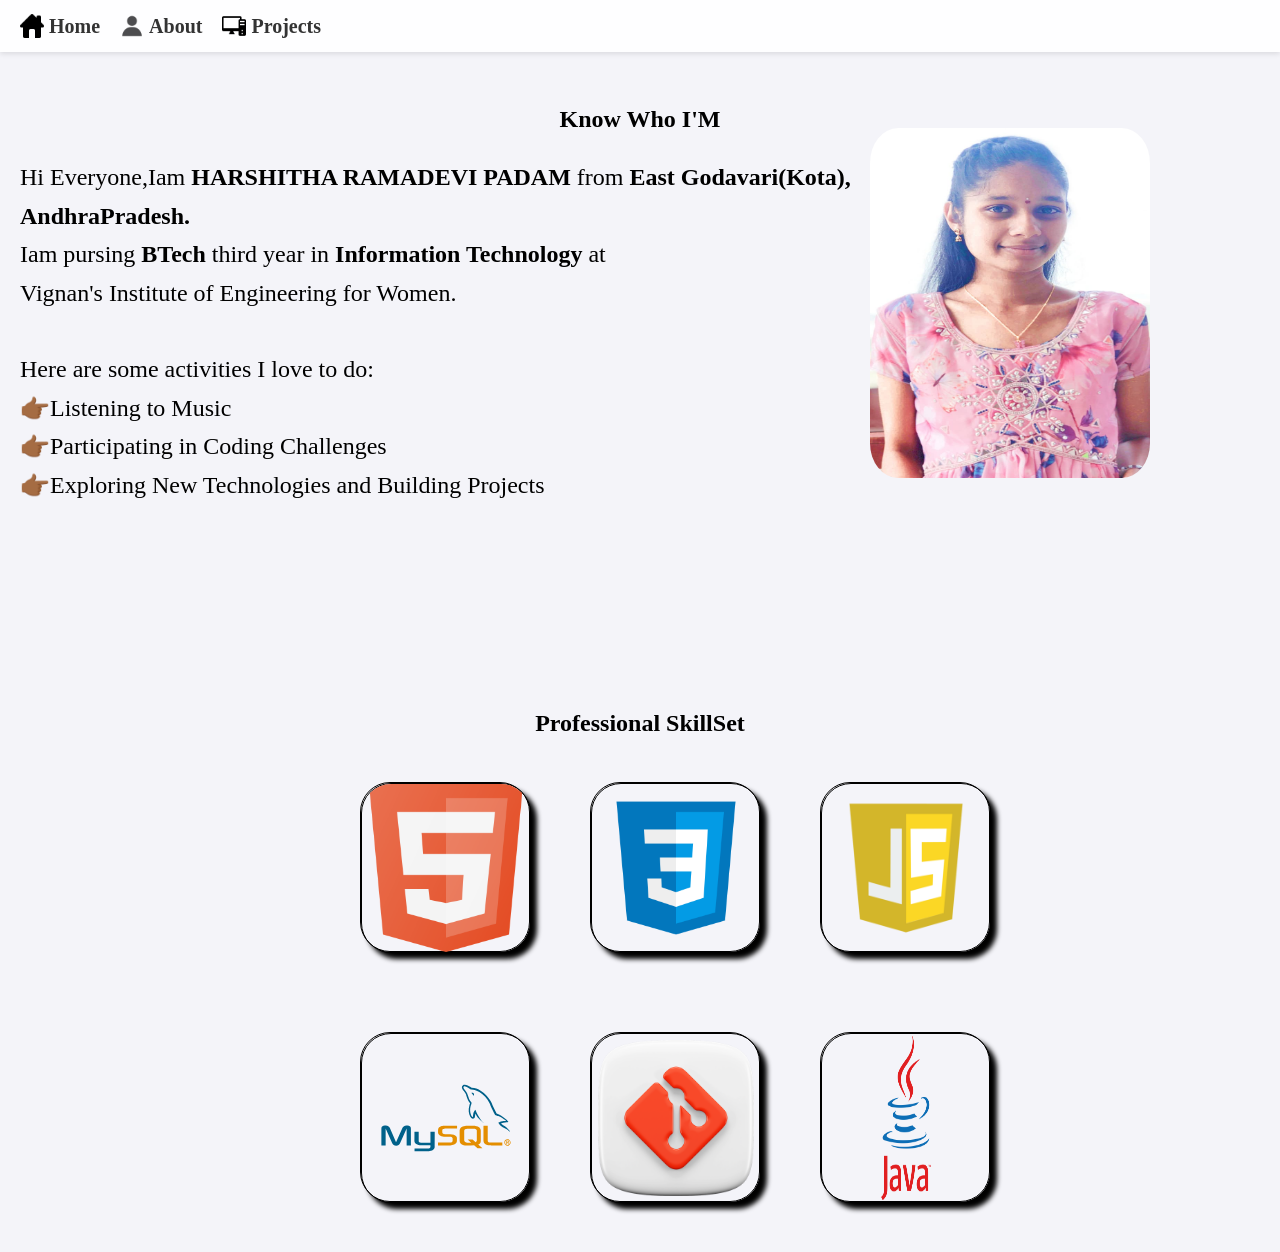
<file: about.html>
<!DOCTYPE html>
<html lang="en">
<head>
    <meta charset="UTF-8">
    <meta name="viewport" content="width=device-width, initial-scale=1.0">
    <title>Document</title>
    <link rel="stylesheet" href="about.css">
</head>
<body>
    <header>
        <nav class="top-nav">
            <ul class="nav-links">
                <li>
                    <a href="index.html">
                        <img src="homepic.webp" alt="Home Icon">
                        Home
                    </a>
                </li>
                <li>
                    <a href="about.html">
                        <img src="userpic.png" alt="About Icon">
                        About
                    </a>
                </li>
                <li>
                    <a href="project.html">
                        <img src="projects.jpg" alt="Projects Icon">
                        Projects
                    </a>
                </li>
            </ul>
        </nav>
    </header>
    <section id="home" class="page">
        <h1 class="head">Know Who I'M</h1>
        <div class="mypicture">
            <img src="mypicture.jpg" alt="mypicture" class="myself">
        </div>
        <div class="home1">
            <p class="para">Hi Everyone,Iam <b>HARSHITHA RAMADEVI PADAM</b> from <b>East Godavari(Kota),<br>AndhraPradesh.</b><br>Iam pursing <b>BTech</b> third year in <b>Information Technology</b> at<br> Vignan's Institute of Engineering for Women. <br><br>Here are some activities I love to do:<br>👉🏾Listening to Music<br>👉🏾Participating in Coding Challenges<br>👉🏾Exploring New Technologies and Building Projects</p>
        </div>
    </section>
    <section id="home1" class="page">
        <h1>Professional SkillSet</h1>
        <div class="skills">
            <div class="content">
                <div class="one"><img src="html.jpg" alt="html" class="image"></div>
                <div class="one"><img src="css.png" alt="css" class="image"></div>
                <div class="one"><img src="js.webp" alt="js" class="image"></div>
                <div class="one"><img src="MySQL.svg" alt="mysql" class="image"></div>
                <div class="one"><img src="git.png" alt="git" class="image"></div>
                <div class="one"><img src="Java.png" alt="java" class="image"></div>
            </div>
            
        </div>

    </section>
    
</body>
</html>
</file>
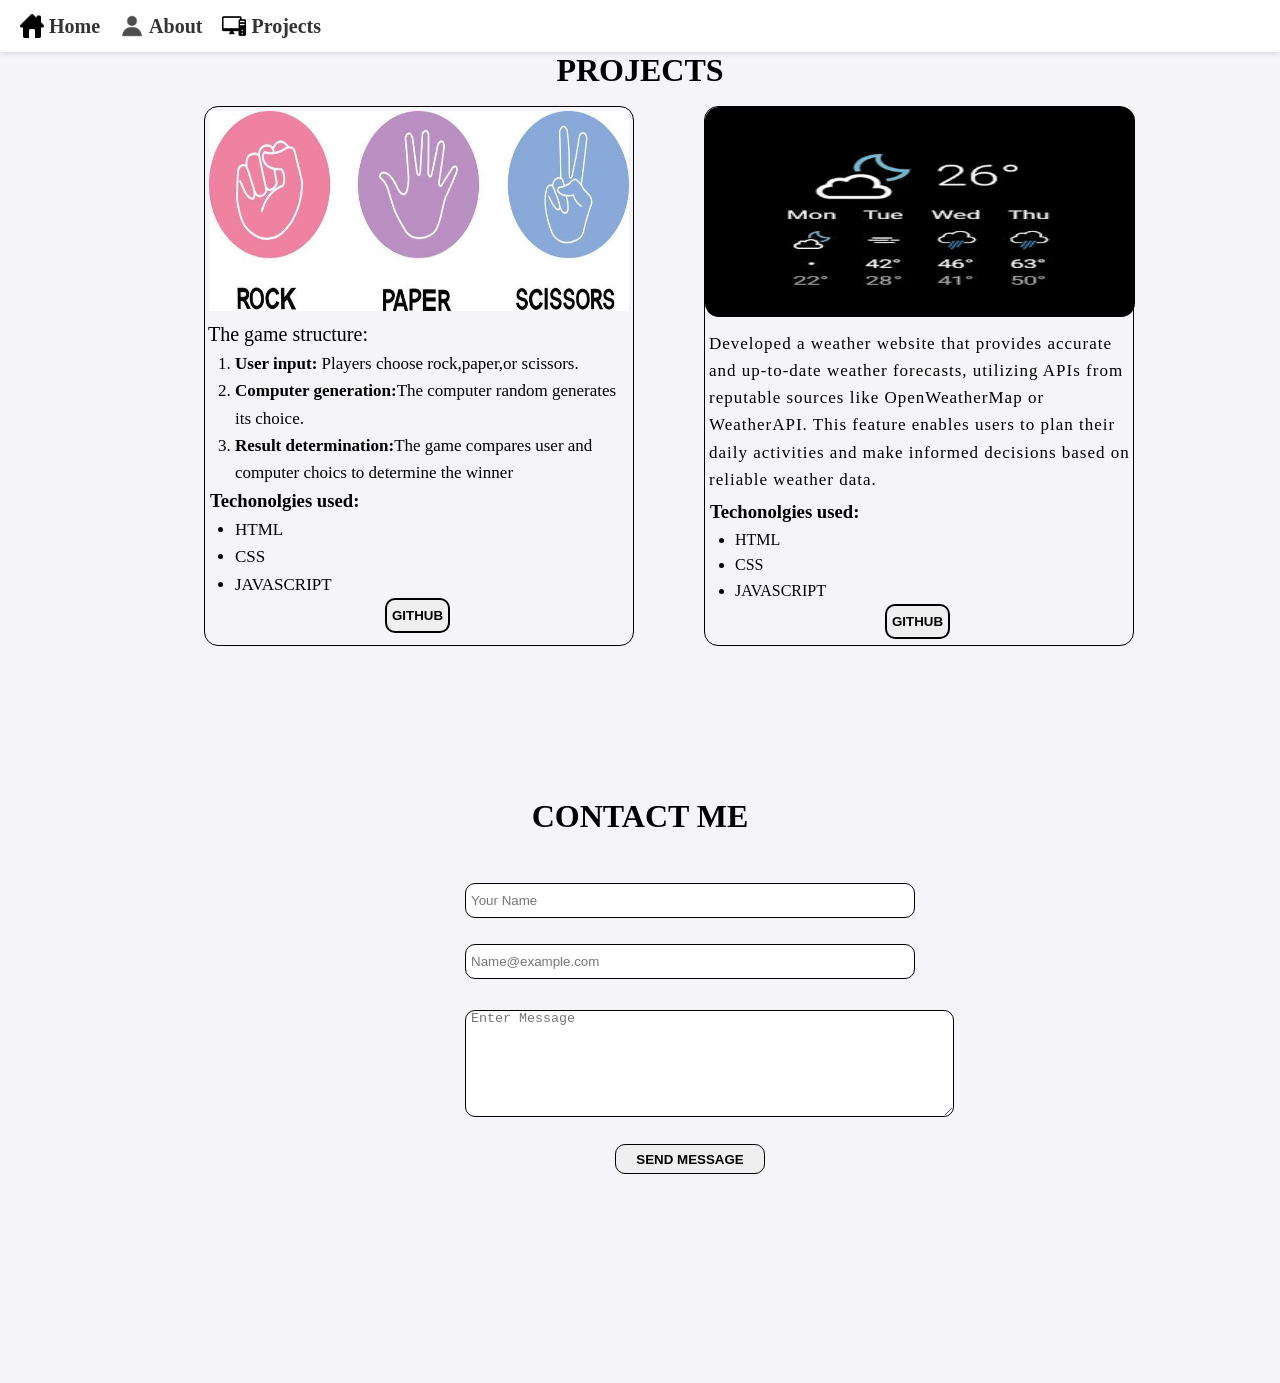
<file: project.html>
<!DOCTYPE html>
<html lang="en">
<head>
    <meta charset="UTF-8">
    <meta name="viewport" content="width=device-width, initial-scale=1.0">
    <title>Document</title>
    <link rel="stylesheet" href="project.css">
</head>
<body>
    <header>
        <nav class="top-nav">
            <ul class="nav-links">
                <li>
                    <a href="index.html">
                        <img src="homepic.webp" alt="Home Icon">
                        Home
                    </a>
                </li>
                <li>
                    <a href="about.html">
                        <img src="userpic.png" alt="About Icon">
                        About
                    </a>
                </li>
                <li>
                    <a href="project.html">
                        <img src="projects.jpg" alt="Projects Icon">
                        Projects
                    </a>
                </li>
            </ul>
        </nav>
    </header>
    <h1>PROJECTS</h1>
    <section class="head">
        <div id="pro">
            <div id="project">
                <div class="one"><img src="rock-paper-scissors.jpg" alt="rock rock-paper-scissors" class="pic">
                    <p class="para">The game structure:
                        <ol class="orderedlist">
                            <li class="list"><b>User input:</b> Players choose rock,paper,or scissors.</li>
                            <li class="list"><b>Computer generation:</b>The computer random generates its choice.</li>
                            <li class="list"><b>Result determination:</b>The game compares user and computer choics to determine the winner</li>
                        </ol>
                        <h3>Techonolgies used:</h3>
                        <ul class="orderedlist">
                            <li class="list">HTML</li>
                            <li class="list">CSS</li>
                            <li class="list">JAVASCRIPT</li>
                        </ul>
                    </p>
                    <a href="https://github.com/ramadevi-1/Rock-Paper-Scissors.">
                        <button class="btn" type="submit"><b>GITHUB</b></button>
                    </a>
                </div>
                <div class="one">
                    <img src="weather.jpg" alt="wheather app" class="pic1">
                    <p id="info">
                        Developed a weather website that provides accurate and up-to-date weather forecasts, utilizing APIs from reputable sources like OpenWeatherMap or WeatherAPI. This feature enables users to plan their daily activities and make informed decisions based on reliable weather data.
                    </p>
                    <h3 id="tech">Techonolgies used:</h3>
                        <ul class="unorderedlist">
                            <li class="unlist">HTML</li>
                            <li class="unlist">CSS</li>
                            <li class="unlist">JAVASCRIPT</li>
                        </ul>
                        <a href="https://github.com/ramadevi-1/Weather-Forecast">
                            <button class="btn" type="submit"><b>GITHUB</b></button>
                        </a>
                </div>
            </div>
        </div>
    </section>
    <h1 id="about">CONTACT ME</h1>
    <section class="contactme">
        <div class="contact">
            <form action="">
                <input type="text" placeholder="Your Name" required>
                <br><br>
                <input type="email" placeholder="Name@example.com" required>
                <br><br>
                <textarea cols="59" rows="7" placeholder="Enter Message"></textarea>
                <button type="submit" class="send"><b>SEND MESSAGE</b></button>
            </form>
        </div>

    </section>
</body>
</html>
</file>
<file: about.css>
* {
    margin: 0;
    padding: 0;
    box-sizing: border-box;
    scroll-behavior: smooth; 
}

body {
    font-family:'Times New Roman', Times, serif;
    line-height: 1.6;
    background-color: #f4f4f9;
}
header {
    position: fixed;
    top: 0;
    left: 0;
    width: 100%;
    z-index: 1000; 
    background: rgba(255, 255, 255, 0.9);
    padding: 10px 20px;
    box-shadow: 0 2px 5px rgba(0, 0, 0, 0.1);
}

.top-nav {
    display: flex;
    justify-content: flex-start; 
}

.nav-links {
    list-style: none;
    display: flex;
    gap: 20px;
}

.nav-links li a {
    font-size: 20px;
    text-decoration: none;
    color: #333;
    font-weight: bold;
    display: flex;
    align-items: center;
    transition: color 0.3s;
}

.nav-links li a:hover {
    color: #007bff;
}

.nav-links img {
    width: 24px; 
    height: 24px;
    margin-right: 5px;
}

.head{
    margin-top: 100px;
   
}
.para{
    margin-top: 20px;
    font-size: 24px;
    text-align: start;
    margin-left: 20px;
    font-family:'Times New Roman', Times, serif;
}
h1{
    margin-top: 200px;
   text-align: center;
}
.myself{
    height: 350px;
    width: 280px;
    background-color: rgb(32, 28, 28);
    background: linear-gradient(to top);
    position:absolute;
    margin-top: 17%;
    top: -10%;
    left: 870px;
    border-radius: 10%;  
}
.skills{
    margin-top: 10px;
    height: 400px;
    width: 100%;
}
.content{
    justify-content: center;
    align-items: center;
    height: 500px;
    width: 850px;
    margin-left: 250px;
    display: flex;
    flex-wrap: wrap;
    justify-content: center;
    align-items: flex-start;
    flex-direction: row;
   
}
.one{
    border: 1px solid black;
    color: black;
    height: 170px;
    width: 170px;
    margin: 30px;
    border-radius: 30px;
    box-shadow: black 7px 7px 5px;
}
.image{
    height: 170px;
    width: 170px;
    border: 1px solid black;
    border-radius: 30px;
}
</file>
<file: project.css>
* {
    margin: 0;
    padding: 0;
    box-sizing: border-box;
    scroll-behavior: smooth; 
}

body {
    font-family:'Times New Roman', Times, serif;
    line-height: 1.6;
    background-color: #f4f4f9;
}
header {
    position: fixed;
    top: 0;
    left: 0;
    width: 100%;
    z-index: 1000; 
    background: rgba(255, 255, 255, 0.9);
    padding: 10px 20px;
    box-shadow: 0 2px 5px rgba(0, 0, 0, 0.1);
}

.top-nav {
    display: flex;
    justify-content: flex-start; 
}

.nav-links {
    list-style: none;
    display: flex;
    gap: 20px;
}

.nav-links li a {
    font-size: 20px;
    text-decoration: none;
    color: #333;
    font-weight: bold;
    display: flex;
    align-items: center;
    transition: color 0.3s;
}

.nav-links li a:hover {
    color: #007bff;
}

.nav-links img {
    width: 24px; 
    height: 24px;
    margin-right: 5px;
}

h1{
    margin-top: 45px;
    text-align: center;
}
#pro{
    /* border: 1px solid black; */
    height: 650px;
    width: 85%;
    margin-left: 100px;
}
#project{
    /* margin-top: 20px; */
    align-items: flex-start;
    display: flex;
    justify-content: center;
    flex-direction: row;
    flex-wrap: wrap;
}

.one{
    margin: 10px;
    margin-left: 60px;
    height: 540px;
    width: 430px;
    border: 1px solid black;
    border-radius: 14px;
}
.pic{
   height: 200px;
   width: 420px;
   margin-top: 3.5px;
   margin-left: 3.5px;
}
.para{
    margin-left: 3px;
    font-size: 20px;
}
.orderedlist{
    margin-left: 10px;
    font-size: 16px;
}
.list{
    margin-left: 20px;
    font-size: 17px;
}
.unorderedlist{
    margin-left: 10px;
}
.unlist{
    margin-left: 20px;
}
h3{
    margin-left: 5px;
}
.btn{
    margin-left: 180px;
    height: 35px;
    width: 65px;
    cursor: pointer;
    border: 2px solid black;
    border-radius: 10px;
}
.pic1{
    height: 210px;
    width: 430px;
    border: 0px solid black;
    border-radius: 14px;
}
#info{
    letter-spacing: 1px;
    margin-top: 5px;
    margin-left: 4px;
    font-size: 17px;
}
#tech{
    margin-top: 4px;
}
.contact{
    width: 500px;
    height: 500px;
    /* border: 1px solid black; */
    margin-left: 450px;
    margin-top: 41px;
}
input{
    height: 35px;
    width: 450px;
    margin-left: 15px;
    border: 1px solid black;
    border-radius: 10px;
}
textarea{
    margin-top: 5px;
    margin-left: 15px;
    border: 1px solid black;
    border-radius: 10px;
}
.send{
    margin-top: 20px;
    height: 30px;
    width: 150px;
    margin-left: 165px;
    border: 1px solid black;
    border-radius: 10px;
    cursor: pointer;
}
 ::placeholder{
   padding-left: 5px;
}
</file>
